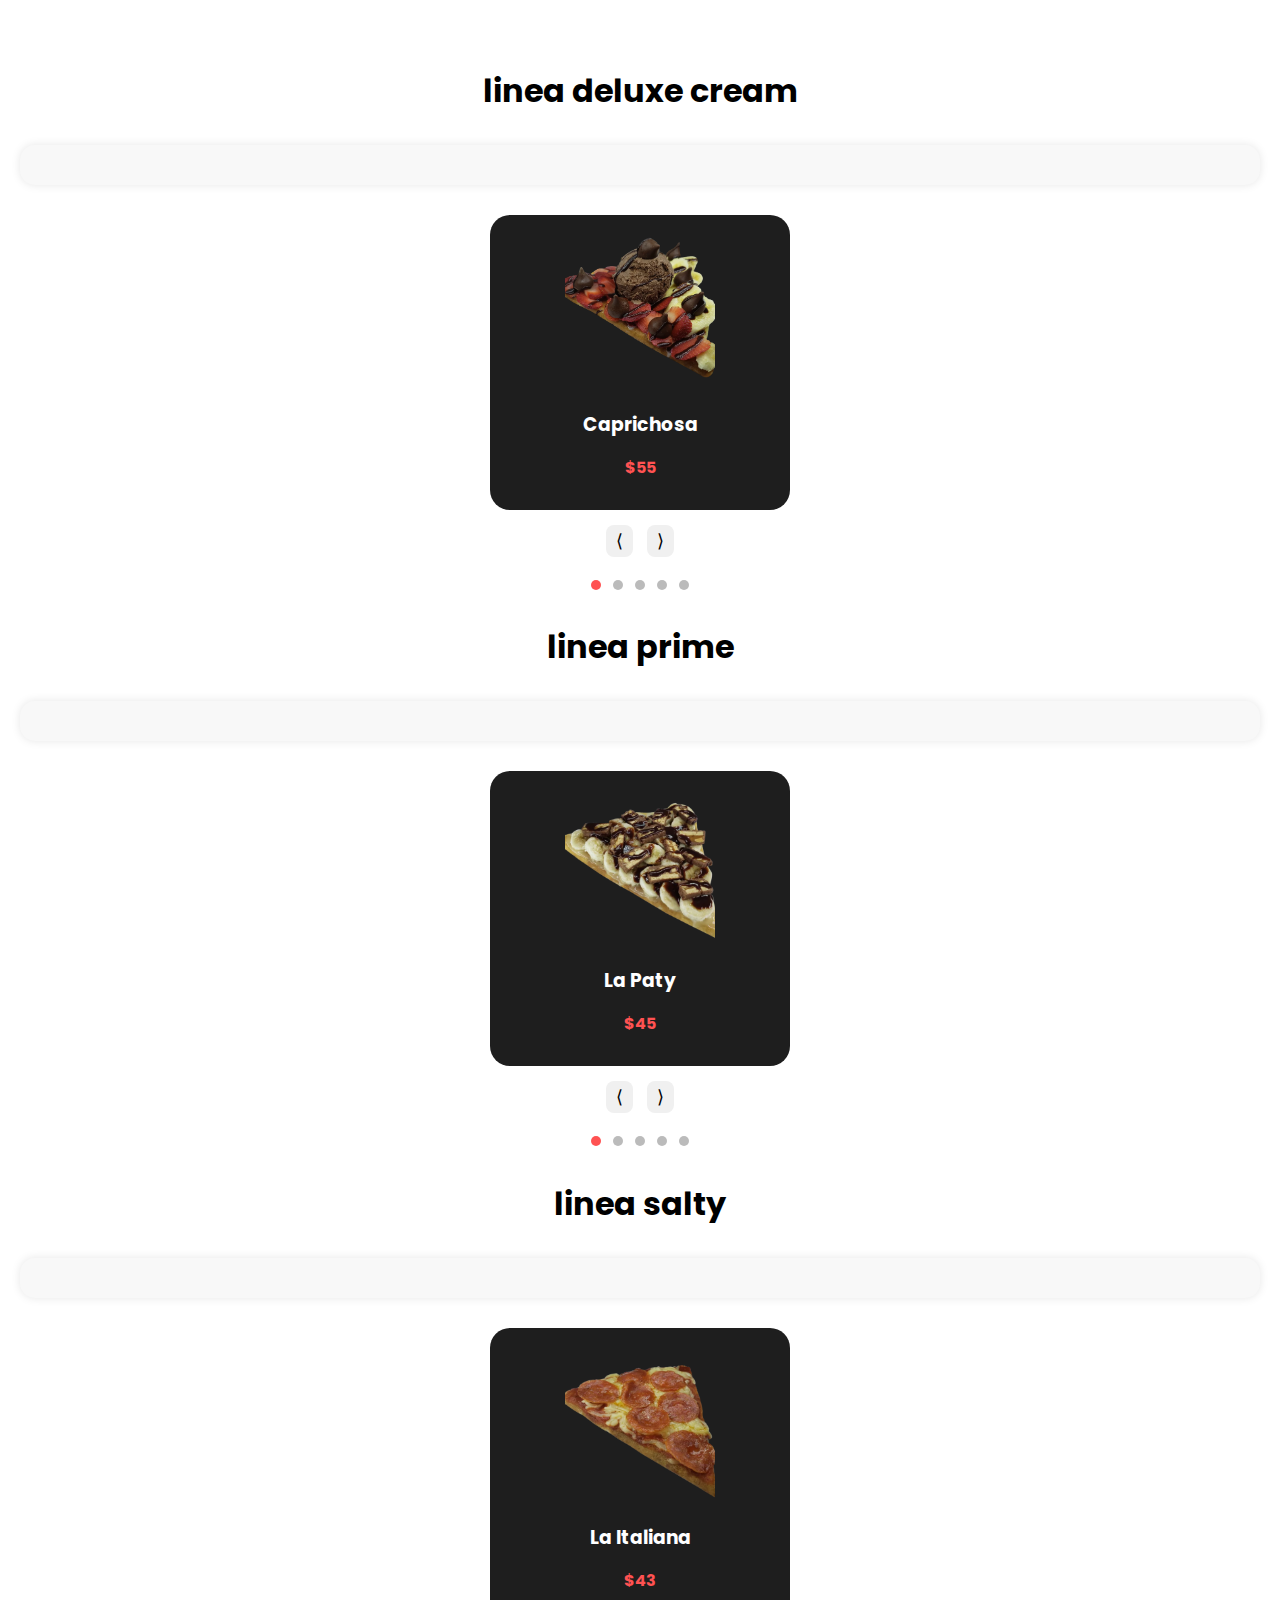
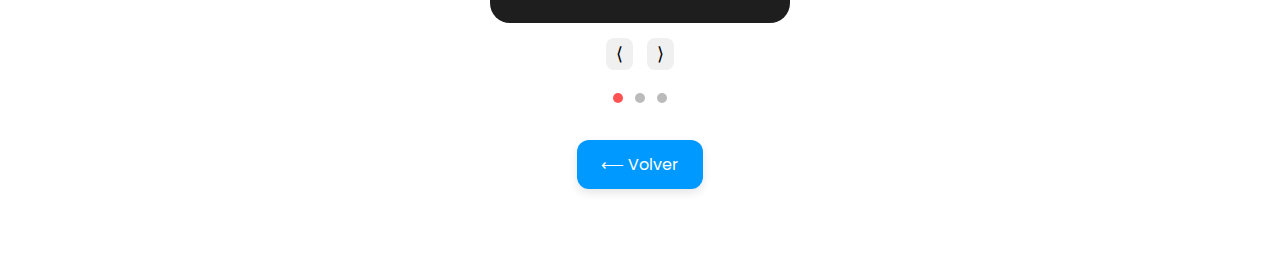
<file: crepas.html>
<!DOCTYPE html>
<html lang="es">
<head>
  <meta charset="UTF-8">
  <title>crepa</title>
  <link rel="preconnect" href="https://fonts.googleapis.com">
  <link rel="preconnect" href="https://fonts.gstatic.com" crossorigin>
  <link href="https://fonts.googleapis.com/css2?family=Poppins&display=swap" rel="stylesheet">
  <link rel="stylesheet" href="crepas.css">

</head>
<body>
<h2 class="titulo">linea deluxe cream</h2>
<div class="crepa-seleccionado" id="maincrepa-deluxe"></div>
<div class="carrusel">
  <div class="slides" id="slides-deluxe">
    <div class="crepa" onclick="mostrarcrepa('maincrepa-deluxe','Caprichosa', 'crepa hecha con base de lechera, rodajas de fresa, plátano y helado de chocolate con kisses')">
      <div class="img-container"><img src="Caprichosa.webp" alt="crepa"></div>
      <h3>Caprichosa</h3>
      <p class="precio">$55</p>
    </div>
    <div class="crepa" onclick="mostrarcrepa('maincrepa-deluxe','Chabela', ' crepa que tiene como base la Lechera y una capa de ricas porciones de fresa, se acompaña con chocolates mini y cremoso helado de fresa. Todo cubierto con rica Lechera.')">
      <div class="img-container"><img src="Chabela.webp" alt="crepa"></div>
      <h3>Chabela</h3>
      <p class="precio">$55</p>
    </div>
    <div class="crepa" onclick="mostrarcrepa('maincrepa-deluxe','Consentida', 'Deliciosa crepa con base de Nutella acompañada de fresas y cremoso helado de vainilla que se cubre con Lechera')">
      <div class="img-container"><img src="Consentida-480x446.webp" alt="crepa"></div>
      <h3>Consentida</h3>
      <p class="precio">$49</p>
    </div>
    <div class="crepa" onclick="mostrarcrepa('maincrepa-deluxe','Paraiso', 'Crepa deleitable con base de Lechera que se acompaña con suaves rodajas de plátano, cremoso helado de chocolate y se cubre con chocolate Hershey’s líquido')">
      <div class="img-container"><img src="Paraiso-480x446.webp" alt="crepa"></div>
      <h3>Paraiso</h3>
      <p class="precio">$49</p>
    </div>
    <div class="crepa" onclick="mostrarcrepa('maincrepa-deluxe','Callaita', 'con base de Nutella y cremoso helado de fresa que se baña con chocolates M&M’s mini y chocolate Hershey’s líquido')">
      <div class="img-container"><img src="Callaita.webp" alt="crepa"></div>
      <h3>Callaita</h3>
      <p class="precio">$49</p>
    </div>
  </div>
</div>
<div class="flechas">
  <button onclick="moverSlide('deluxe', -1)">⟨</button>
  <button onclick="moverSlide('deluxe', 1)">⟩</button>
</div>
<div class="puntos" id="puntos-deluxe">
  <span class="punto activo" onclick="irASlide('deluxe', 0)"></span>
  <span class="punto" onclick="irASlide('deluxe', 1)"></span>
  <span class="punto" onclick="irASlide('deluxe', 2)"></span>
  <span class="punto" onclick="irASlide('deluxe', 3)"></span>
  <span class="punto" onclick="irASlide('deluxe', 4)"></span>

</div>

<h2 class="titulo">linea prime</h2>
<div class="crepa-seleccionado" id="maincrepa-prime"></div>
<div class="carrusel">
  <div class="slides" id="slides-prime">
    <div class="crepa" onclick="mostrarcrepa('maincrepa-prime','La Paty', 'Crepa con muy rico sabor que lleva como base Lechera y una capa de ricas rodajas de plátano acompañadas con trocitos de Snickers cubiertos por chocolate Hershey’s líquido')">
      <div class="img-container"><img src="La-Paty-480x446.webp" alt="crepa"></div>
      <h3>La Paty</h3>
      <p class="precio">$45</p>
    </div>
    <div class="crepa" onclick="mostrarcrepa('maincrepa-prime','La Lupe', 'Deliciosa crepa que lleva base la Lechera y una capa de suaves rodajas de plátano acompañadas de Kisses. Todo cubierto con chocolate Hershey’s líquido')">
      <div class="img-container"><img src="La-Lupe-Lechera-480x446.webp" alt="crepa"></div>
      <h3>La Lupe</h3>
      <p class="precio">$45</p>
    </div>
    <div class="crepa" onclick="mostrarcrepa('maincrepa-prime','Dorita', 'Crepa con un sabor paradisiaco que lleva como base la Lechera y una capa de jugoso durazno con crujientes trocitos de galletas marías que se cubren con deliciosa Lechera')">
      <div class="img-container"><img src="Dorita-480x446.webp" alt="crepa"></div>
      <h3>Dorita</h3>
      <p class="precio">$45</p>
    </div>
    <div class="crepa" onclick="mostrarcrepa('maincrepa-prime','Teresita', 'Clásica e irreemplazable. Teresita es una crepa que lleva como base Nutella acompañada de suaves pedacitos de plátano cubiertos con chocolate Hershey’s líquido')">
      <div class="img-container"><img src="Teresita-480x446.webp" alt="crepa"></div>
      <h3>Teresita</h3>
      <p class="precio">$45</p>
    </div>
    <div class="crepa" onclick="mostrarcrepa('maincrepa-prime','Tia Lola', 'Sencillita y deleitable. Nuestra crepa Tía Lola tiene como base Nutella y una capa de ricas rodajas de fresa bañadas en Lechera')">
      <div class="img-container"><img src="Tia-Lola-480x446.webp" alt="crepa"></div>
      <h3>Tia Lola</h3>
      <p class="precio">$45</p>
    </div>
  </div>
</div>
<div class="flechas">
  <button onclick="moverSlide('prime', -1)">⟨</button>
  <button onclick="moverSlide('prime', 1)">⟩</button>
</div>
<div class="puntos" id="puntos-prime">
  <span class="punto activo" onclick="irASlide('prime', 0)"></span>
  <span class="punto" onclick="irASlide('prime', 1)"></span>
  <span class="punto" onclick="irASlide('prime', 2)"></span>
  <span class="punto" onclick="irASlide('prime', 3)"></span>
  <span class="punto" onclick="irASlide('prime', 4)"></span>
 
</div>

<!-- Línea Salty -->
<h2 class="titulo">linea salty</h2>
<div class="crepa-seleccionado" id="maincrepa-salty"></div>
<div class="carrusel">
  <div class="slides" id="slides-salty">
    <div class="crepa" onclick="mostrarcrepa('maincrepa-salty','La Italiana', 'Rica crepa salada que lleva base de salsa de tomate acompañada de ricos pepperonis y queso manchego')">
      <div class="img-container"><img src="Italiana-480x446.webp" alt="crepa"></div>
      <h3>La Italiana</h3>
      <p class="precio">$43</p>
    </div>
    <div class="crepa" onclick="mostrarcrepa('maincrepa-salty','La Champy', 'Deliciosa crepa salada que tiene salsa de tomate como base y se acompaña con antojable queso manchego y champiñones')">
      <div class="img-container"><img src="La-Champy-480x446.webp" alt="crepa"></div>
      <h3>La Champy</h3>
      <p class="precio">$43</p>
    </div>
    <div class="crepa" onclick="mostrarcrepa('maincrepa-salty','La Hawii', 'Un estilo hawaiano que se mantiene en nuestra crepa salada que tiene salsa de tomate como base y se acompaña con queso manchego, jamón y piña')">
      <div class="img-container"><img src="La-Hawii-480x446.webp" alt="crepa"></div>
      <h3>La Hawii</h3>
      <p class="precio">$43</p>
    </div>
  </div>
</div>
<div class="flechas">
  <button onclick="moverSlide('salty', -1)">⟨</button>
  <button onclick="moverSlide('salty', 1)">⟩</button>
</div>
<div class="puntos" id="puntos-salty">
  <span class="punto activo" onclick="irASlide('salty', 0)"></span>
  <span class="punto" onclick="irASlide('salty', 1)"></span>
    <span class="punto" onclick="irASlide('salty', 2)"></span>

</div>

<script>
  let estados = {
    deluxe: 0,
    prime: 0,
    salty: 0
  };

  function actualizarSlide(nombre) {
    const slide = document.getElementById('slides-' + nombre);
    const puntos = document.querySelectorAll('#puntos-' + nombre + ' .punto');
    slide.style.transform = 'translateX(' + (-estados[nombre] * 100) + '%)';
    puntos.forEach(p => p.classList.remove('activo'));
    if (puntos[estados[nombre]]) puntos[estados[nombre]].classList.add('activo');
  }

  function moverSlide(nombre, paso) {
    const total = document.querySelectorAll('#puntos-' + nombre + ' .punto').length;
    estados[nombre] = (estados[nombre] + paso + total) % total;
    actualizarSlide(nombre);
  }

  function irASlide(nombre, index) {
    estados[nombre] = index;
    actualizarSlide(nombre);
  }

  function mostrarcrepa(id, nombre, descripcion) {
    const main = document.getElementById(id);
    main.innerHTML = `
      <h3>${nombre}</h3>
      <p>${descripcion}</p>
    `;
  }
</script>
<a href="menuproductos.html" class="boton-volver">⟵ Volver</a>
  
</body>
</file>
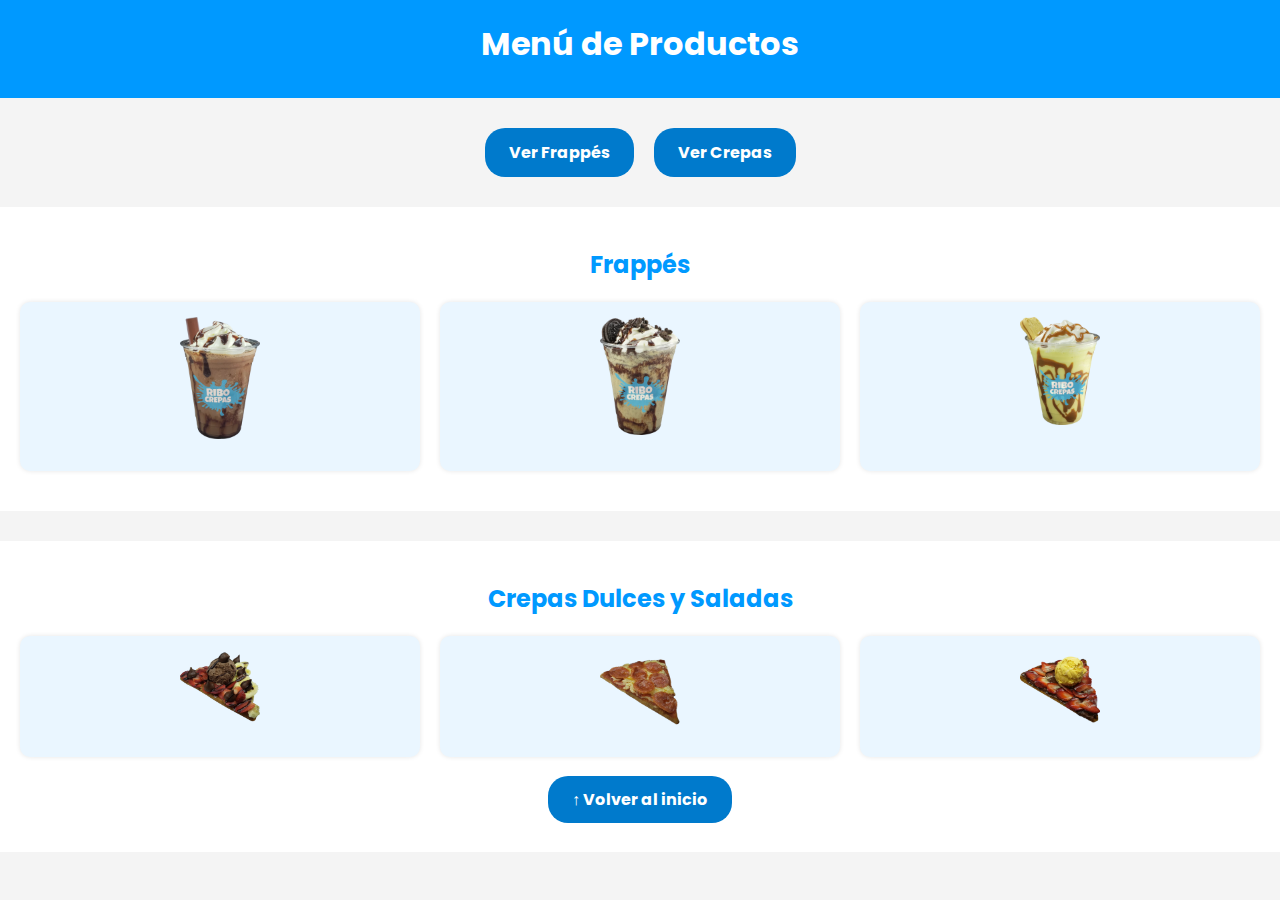
<file: menuproductos.html>
<!DOCTYPE html>
<html lang="es">
<head>
  <meta charset="UTF-8" />
  <meta name="viewport" content="width=device-width, initial-scale=1.0" />
  <title>Menú de Productos</title>
    <link rel="preconnect" href="https://fonts.googleapis.com">
  <link rel="preconnect" href="https://fonts.gstatic.com" crossorigin>
  <link href="https://fonts.googleapis.com/css2?family=Poppins&display=swap" rel="stylesheet">

  <link rel="stylesheet" href="menuproductos.css" />
</head>
<body>
  <header>
    <h1>Menú de Productos</h1>
  </header>

  <nav>
    <a href="frappes.html" class="boton">Ver Frappés</a>
    <a href="crepas.html" class="boton">Ver Crepas</a>
  </nav>

  <section id="frappes" class="seccion">
    <h2>Frappés</h2>
    <div class="imgpro">
      <div class="producto">
        <img src="El-Choco-480x730.webp" alt="Fresa" />
      </div>
      <div class="producto">
        <img src="El-Crack-480x706.webp" alt="Oreo" />
      </div>
      <div class="producto">
        <img src="El-Vanilo-480x647.webp" alt="Moka" />
      </div>
    </div>
  </section>

  <section id="crepas" class="seccion">
    <h2>Crepas Dulces y Saladas</h2>
    <div class="imgpro">
      <div class="producto">
        <img src="Caprichosa.webp" alt="Nutella" />
      </div>
      <div class="producto">
        <img src="Italiana-480x446.webp" alt="Plátano" />
      </div>
      <div class="producto">
        <img src="Consentida-480x446.webp" alt="Salada" />
      </div>
    </div>
    <div class="volver">
      <a href="index.html" class="boton volver">↑ Volver al inicio</a>
    </div>
  </section>

  <script>
  </script>
</body>
</html>
</file>
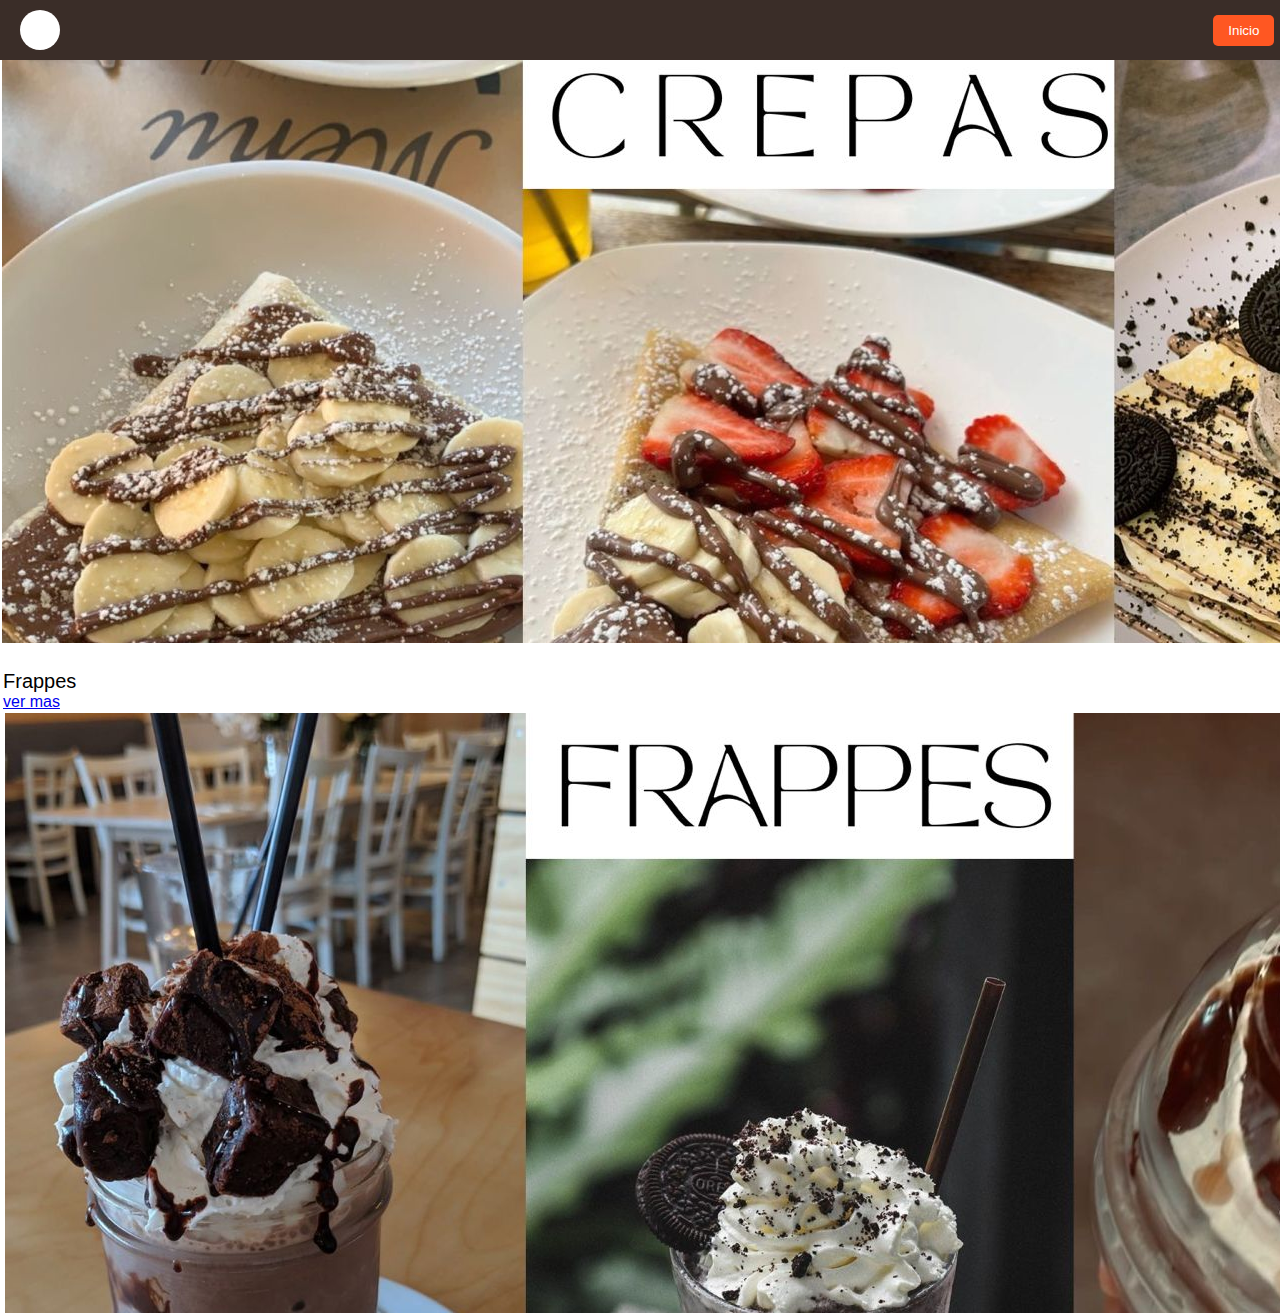
<file: productos.html>
<!DOCTYPE html>
<html lang="es">
<head>
  <meta charset="UTF-8">
  <title>Ribo Crepas</title>
  <link rel="stylesheet" href="productos.css">
</head>
<body>

  <a href="proyecto.html">
  <header class="encabezado">
    <div class="logo-circle"></div>
    <button class="boton-inicio">Inicio</button>
  </header>
</a>
  <html lang="es">

  <section class="seccion-crepas">
    <div class="logo"></div>
    <div class="nombre">Crepas</div>
    <a href="catalogo.html">ver mas </a>
    <div class="cambioimagen"></div>
    
  </section>


  <section class="seccion-frappes">
    <div class="logo"></div>
    <div class="nombre">Frappes</div>

    <a href="frappes.html">ver mas </a>
    <div class="cambioimagen2"></div>

  </section>

</body>
</html>
</file>
<file: crepas.css>
body {
  font-family: Arial, sans-serif;
  background: #ffffff;
  margin: 0;
  padding: 40px 20px;
  text-align: center;
  font-family: 'Poppins', sans-serif;

}


.titulo {
  font-size: 2rem;
  margin-bottom: 30px;
  font-family: 'Poppins', sans-serif;



}

.crepa-seleccionado {
  margin-bottom: 30px;
  background-color: #f8f8f8;
  padding: 20px;
  border-radius: 15px;
  box-shadow: 0 0 10px rgba(0,0,0,0.1);
    font-family: 'Poppins', sans-serif;


}

.carrusel {
  position: relative;
  width: 300px;
  margin: 0 auto;
  overflow: hidden;
}

.slides {
  display: flex;
  transition: transform 0.3s ease;
}

.crepa {
  min-width: 100%;
  background: #1e1e1e;
  color: white;
  border-radius: 20px;
  padding: 20px;
  box-sizing: border-box;
  cursor: pointer;
    font-family: 'Poppins', sans-serif;

}

.img-container {
  width: 160px;
  height: 160px;
  margin: 0 auto;
  overflow: hidden;
}

.img-container img {
  width: 150px;
  height: 150px;
  object-fit: cover;
}

.crepa h3 {
  margin: 15px 0 5px;

  
}

.crepa .precio {
  color: #ff5252;
  font-weight: bold;
  margin-bottom: 10px;
}

.crepa button {
  background: white;
  color: black;
  padding: 8px 15px;
  border: none;
  border-radius: 25px;
  cursor: pointer;
}

.flechas {
  margin: 15px 0;
}

.flechas button {
  background: #f0f0f0;
  border: none;
  font-size: 18px;
  padding: 5px 10px;
  margin: 0 5px;
  border-radius: 8px;
  cursor: pointer;
}

.puntos {
  margin-top: 10px;
}

.punto {
  height: 10px;
  width: 10px;
  margin: 0 4px;
  background: #bbb;
  border-radius: 50%;
  display: inline-block;
  cursor: pointer;
}

.punto.activo {
  background: #ff5252;
}
.boton-volver {
  display: inline-block;
  margin: 30px auto;
  padding: 12px 24px;
  background-color: #0099ff;
  color: white;
  font-family: 'Poppins', sans-serif;
  font-size: 16px;
  border: none;
  border-radius: 12px;
  text-decoration: none;
  text-align: center;
  transition: background-color 0.3s ease, transform 0.2s ease;
  box-shadow: 0 4px 10px rgba(0, 0, 0, 0.1);
}

.boton-volver:hover {
  background-color: #007acc;
  transform: scale(1.05);
}
</file>
<file: menuproductos.css>
* {
  margin: 0;
  padding: 0;
  box-sizing: border-box;
    font-family: 'Poppins', sans-serif;

}

body {
  font-family: 'Poppins', sans-serif;
  background: #f4f4f4;
  color: #333;
  scroll-behavior: smooth;
}

header {
  background-color: #0099ff;
  padding: 20px;
  text-align: center;
  color: white;
  font-family: 'Poppins', sans-serif;

}

h1 {
  font-size: 2rem;
  margin-bottom: 10px;
  font-family: 'Poppins', sans-serif;

}

nav {
  display: flex;
  justify-content: center;
  gap: 20px;
  margin: 30px 0;
  flex-wrap: wrap;
    font-family: 'Poppins', sans-serif;

}

.boton {
  background-color: #007acc;
  color: white;
  padding: 12px 24px;
  border: none;
  border-radius: 20px;
  text-decoration: none;
  cursor: pointer;
  font-weight: bold;
  transition: background 0.3s;
}

.boton:hover {
  background-color: #005fa3;
}

.seccion {
  padding: 40px 20px;
  background-color: white;
  margin-bottom: 30px;
  font-family: 'Poppins', sans-serif;

}

.seccion h2 {
  text-align: center;
  margin-bottom: 20px;
  color: #0099ff;
  font-family: 'Poppins', sans-serif;

}

.imgpro {
  display: grid;
  grid-template-columns: repeat(auto-fit, minmax(180px, 1fr));
  gap: 20px;
  margin-top: 20px;
}

.producto {
  background-color: #eaf6ff;
  padding: 15px;
  border-radius: 10px;
  box-shadow: 0 0 5px rgba(0,0,0,0.1);
  text-align: center;
    font-family: 'Poppins', sans-serif;

}

.producto img {
  width: 80px;
  height: auto;
  border-radius: 5px;
  margin-bottom: 10px;
}

.producto h3 {
  margin-bottom: 5px;
    font-family: 'Poppins', sans-serif;

}

.volver {
  text-align: center;
  margin-top: 30px;
}
</file>
<file: productos.css>
body {
    font-family: Arial, sans-serif;
    margin: 0;
    padding: 0;
  }
  
  .encabezado {
    position: fixed;
    width: 98%;
    z-index: 1000;
    display: flex;
    justify-content: space-between;
    align-items: center;
    background-color: #3a2d28;
    padding: 10px 20px;
    
  }
  
  .logo-circle {
    width: 40px;
    height: 40px;
    background-color: #fff;
    border-radius: 50%;
  }
  
  .boton-inicio {
    background-color: #ff5722;
    color: white;
    border: none;
    padding: 8px 15px;
    cursor: pointer;
    border-radius: 5px;
  }
  
  .seccion-crepas,  {
    display:grid;
    justify-content: center;
    align-items: center;
    border: 2px solid #ccc;
    padding: 30px;
    margin: 20px;
    width: 1245px;  
    height: 400px;
  }
  .seccion-frappes{

    display: grid;
    justify-content: center;
    align-items: center;
    padding: 5px;
    margin: 20px;
    width: 1260px;  
    height: 400px;



  }
  .cambioimagen{
    border: 2px solid white;
    width: 1300px;
    height: 600px;
    position: relative;
   background-image: url("imagencrepas.jpg");
    }
    
  
  
  .logo, .nombre, .frappes {
    font-size: 20px;
  }
  .cambioimagen2{
    border: 2px solid white;
    width: 1300px;
    height: 600px;
    position: relative;
   background-image: url("imagenfrapes.jpg");
    }
</file>
